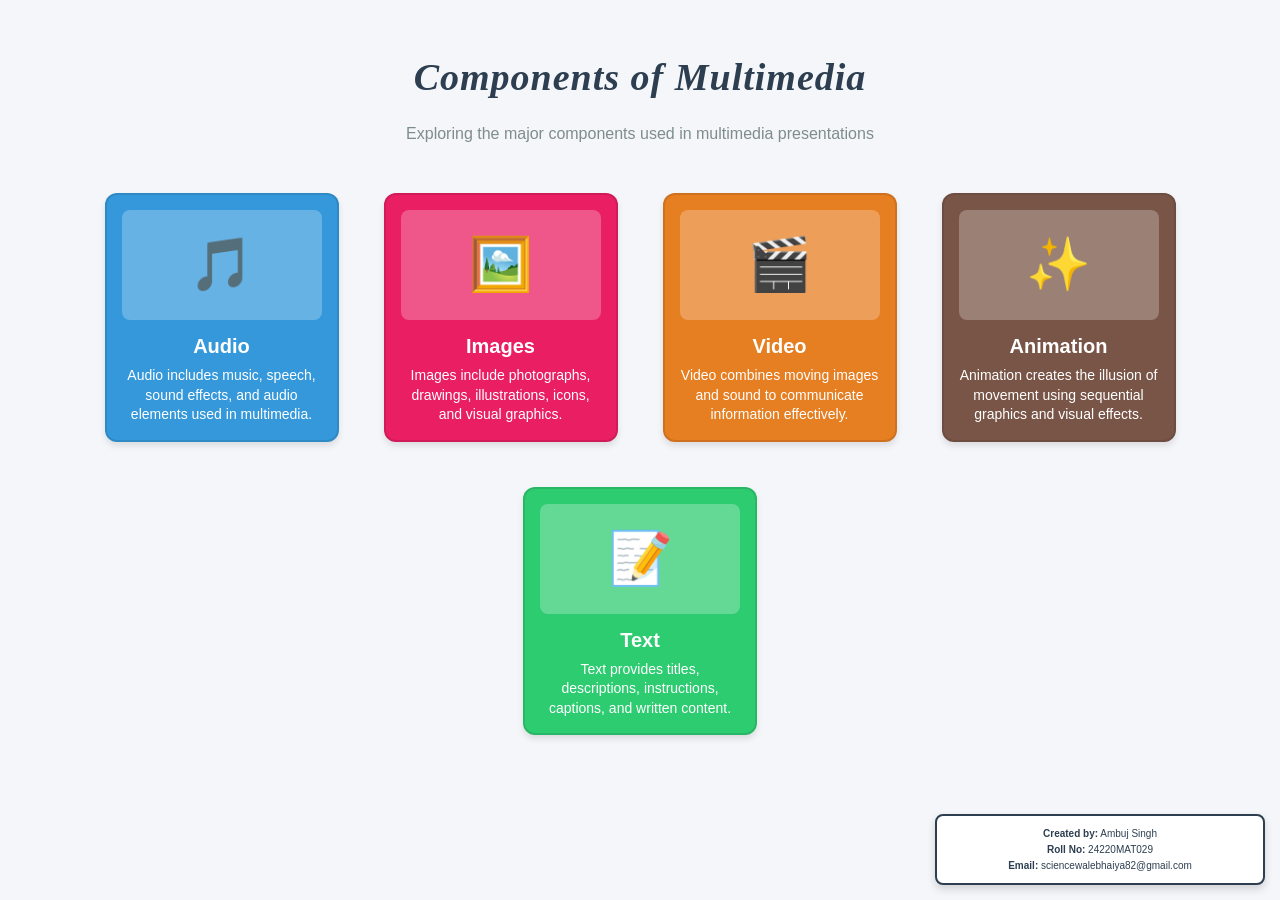
<file: lab_2/index.html>
<!DOCTYPE html>
<html lang="en">
<head>
    <meta charset="UTF-8">
    <meta name="viewport" content="width=device-width, initial-scale=1.0">
    <title>Components of Multimedia - CSS Flexbox Gallery</title>
    <!-- External Stylesheet -->
    <link rel="stylesheet" href="style.css">
</head>
<body>

    <!-- Page Header -->
    <header class="page-header">
        <h1>Components of Multimedia</h1>
        <p>Exploring the major components used in multimedia presentations</p>
    </header>

    <!-- Flexbox Gallery Container -->
    <div class="gallery-container">

        <!-- Card 1: Blue (Audio) -->
        <div class="card blue">
            <div class="card-image">🎵</div>
            <h3>Audio</h3>
            <p>Audio includes music, speech, sound effects, and audio elements used in multimedia.</p>
        </div>

        <!-- Card 2: Pink (Images) -->
        <div class="card pink">
            <div class="card-image">🖼️</div>
            <h3>Images</h3>
            <p>Images include photographs, drawings, illustrations, icons, and visual graphics.</p>
        </div>

        <!-- Card 3: Orange (Video) -->
        <div class="card orange">
            <div class="card-image">🎬</div>
            <h3>Video</h3>
            <p>Video combines moving images and sound to communicate information effectively.</p>
        </div>

        <!-- Card 4: Brown (Animation) -->
        <div class="card brown">
            <div class="card-image">✨</div>
            <h3>Animation</h3>
            <p>Animation creates the illusion of movement using sequential graphics and visual effects.</p>
        </div>

        <!-- Card 5: Green (Text) -->
        <div class="card green">
            <div class="card-image">📝</div>
            <h3>Text</h3>
            <p>Text provides titles, descriptions, instructions, captions, and written content.</p>
        </div>

    </div>

    <!-- Creator Box (Bottom Right Corner, half size of content cards) -->
    <div class="creator-box">
        <p><strong>Created by:</strong> Ambuj Singh</p>
        <p><strong>Roll No:</strong> 24220MAT029</p>
        <p><strong>Email:</strong> sciencewalebhaiya82@gmail.com</p>
    </div>

</body>
</html>
</file>
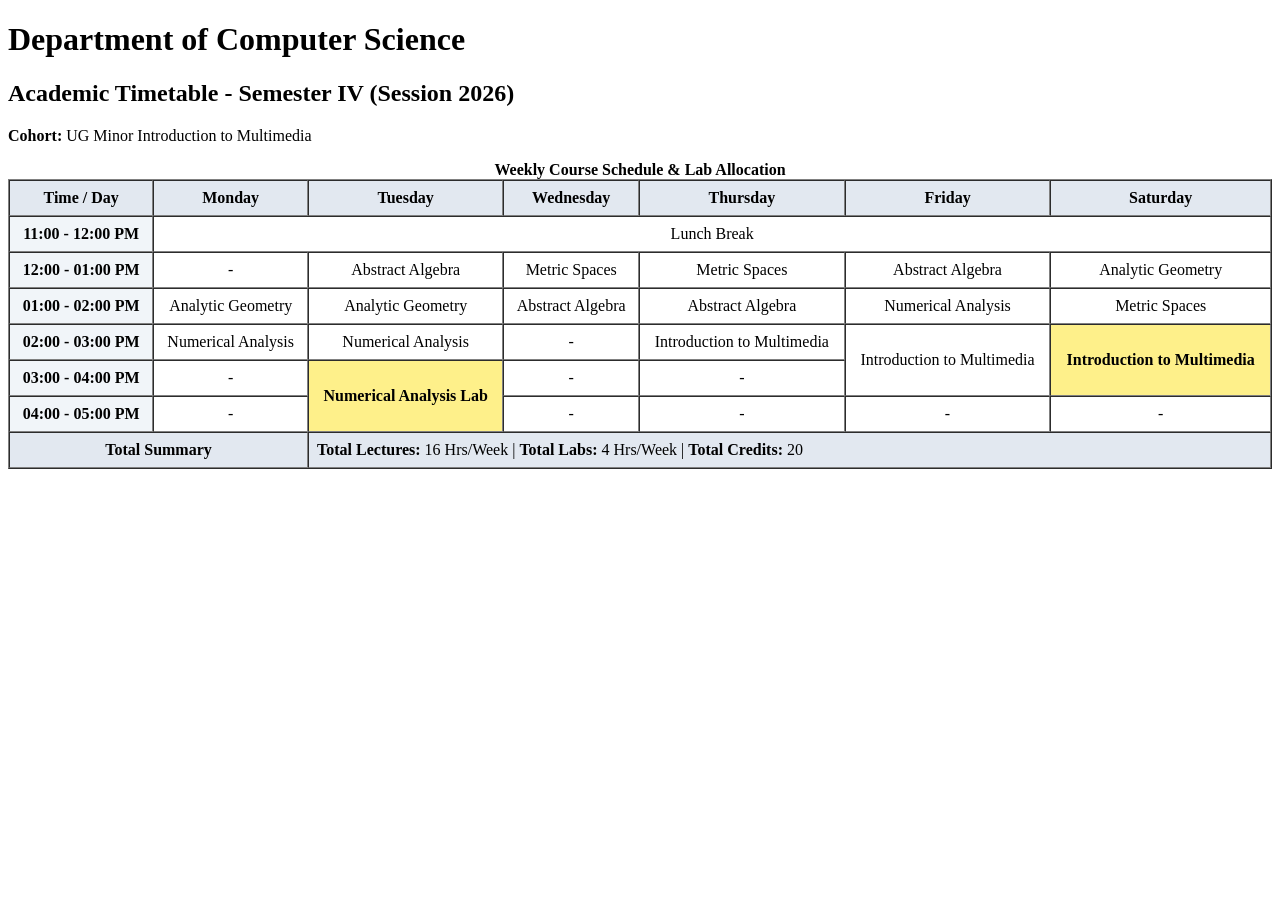
<file: lab_1/timetable.html>
<!DOCTYPE html>
<html lang="en">
<head>
<meta charset="UTF-8">
<title>University Weekly Timetable - Ambuj Singh</title>
</head>
<body>
<h1>Department of Computer Science</h1>
<h2>Academic Timetable - Semester IV (Session 2026)</h2>
<p><strong>Cohort:</strong> UG Minor Introduction to Multimedia</p>
<table border="1" cellpadding="8" cellspacing="0" width="100%">
<caption><strong>Weekly Course Schedule & Lab Allocation</strong></caption>
<!-- TABLE HEADER -->
<thead>
<tr align="center" bgcolor="#e2e8f0">
<th scope="col">Time / Day</th>
<th scope="col">Monday</th>
<th scope="col">Tuesday</th>
<th scope="col">Wednesday</th>
<th scope="col">Thursday</th>
<th scope="col">Friday</th>
<th scope="col">Saturday</th>
</tr>
</thead>
<!-- TABLE BODY -->
<tbody align="center">
<!-- 11:00 - 12:00 PM -->
<tr>
<th scope="row" bgcolor="#f1f5f9">11:00 - 12:00 PM</th>
<td colspan="6">Lunch Break</td>
</tr>
<!-- 12:00 - 01:00 PM -->
<tr>
<th scope="row" bgcolor="#f1f5f9">12:00 - 01:00 PM</th>
<td>-</td>
<td>Abstract Algebra</td>
<td>Metric Spaces</td>
<td>Metric Spaces</td>
<td>Abstract Algebra </td>
<td>Analytic Geometry</td>
</tr>
<!-- 01:00 - 02:00 PM -->
<tr>
<th scope="row" bgcolor="#f1f5f9">01:00 - 02:00 PM</th>
<td>Analytic Geometry</td>
<td>Analytic Geometry</td>
<td>Abstract Algebra</td>
<td>Abstract Algebra </td>
<td>Numerical Analysis</td>
<td>Metric Spaces</td>
</tr>
<!-- 02:00 - 03:00 PM -->
<tr>
<th scope="row" bgcolor="#f1f5f9">02:00 - 03:00 PM</th>
<td>Numerical Analysis </td>
<td>Numerical Analysis</td>
<td>-</td>
<td>Introduction to Multimedia</td>
<td rowspan="2">Introduction to Multimedia</td>
<td rowspan="2" bgcolor="#fef08a"><strong>Introduction to Multimedia</strong></td>
</tr>
<!-- 03:00 - 04:00 PM -->
<tr>
<th scope="row" bgcolor="#f1f5f9">03:00 - 04:00 PM</th>
<td>-</td>
<td rowspan="2" bgcolor="#fef08a">
<strong>Numerical Analysis Lab </strong>
</td>
<td>-</td>
<td>-</td>
</tr>
<!-- 04:00 - 05:00 PM -->
<tr>
<th scope="row" bgcolor="#f1f5f9">04:00 - 05:00 PM</th>
<td>-</td>
<td>-</td>
<td>-</td>
<td>-</td>
<td>-</td>
</tr>
</tbody>
<!-- TABLE FOOTER -->
<tfoot bgcolor="#e2e8f0">
<tr>
<th scope="row" colspan="2">Total Summary</th>
<td colspan="5" align="left">
<strong>Total Lectures:</strong> 16 Hrs/Week |
<strong>Total Labs:</strong> 4 Hrs/Week |
<strong>Total Credits:</strong> 20
</td>
</tr>
</tfoot>
</table>
</body>
</html>
</file>
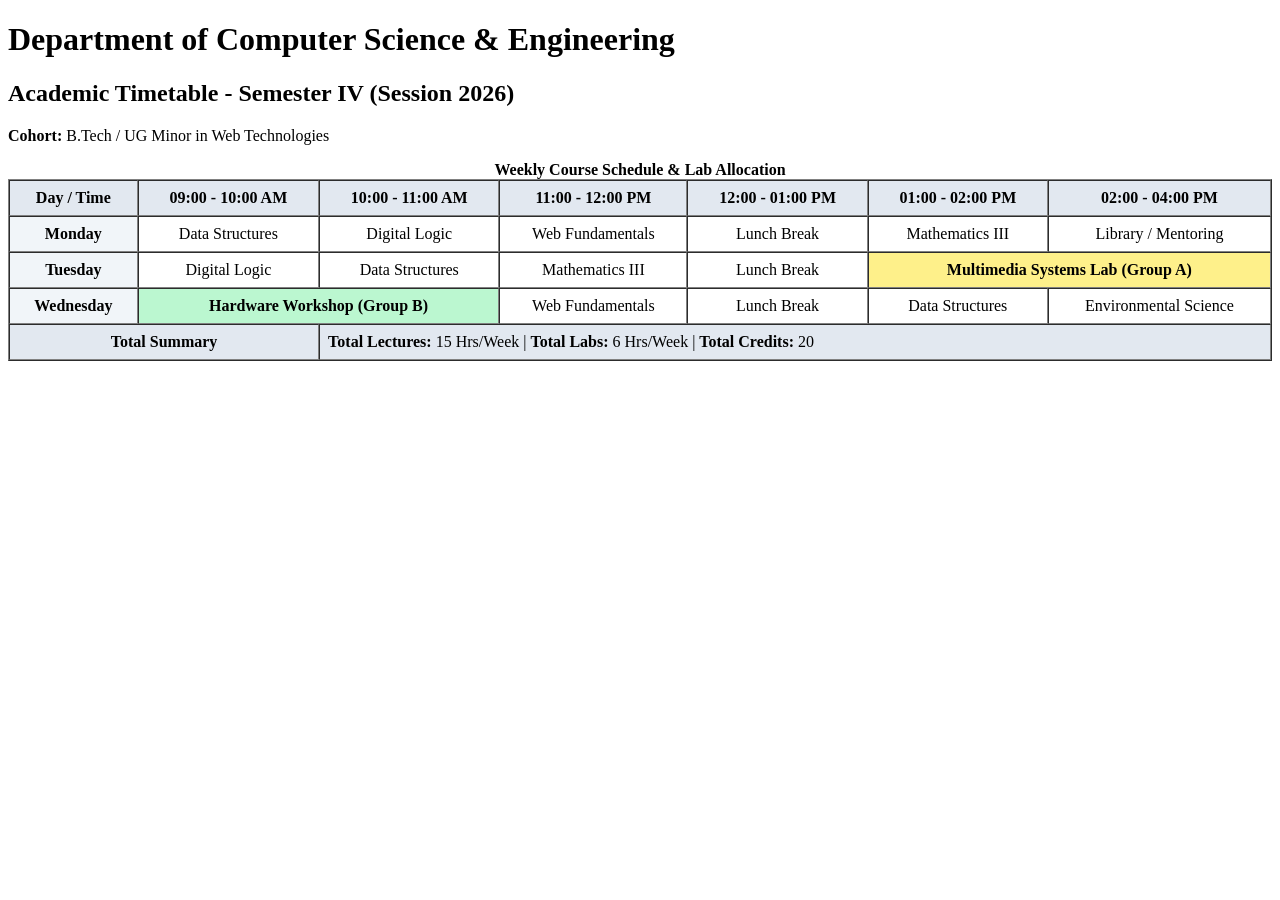
<file: lab_1/timetable_raw.html>
<!DOCTYPE html>
<html lang="en">
<head>
<meta charset="UTF-8">
<title>University Weekly Timetable</title>
</head>
<body>
<h1>Department of Computer Science & Engineering</h1>
<h2>Academic Timetable - Semester IV (Session 2026)</h2>
<p><strong>Cohort:</strong> B.Tech / UG Minor in Web Technologies</p>
<table border="1" cellpadding="8" cellspacing="0" width="100%">
<caption><strong>Weekly Course Schedule & Lab Allocation</strong></caption>
<!-- TABLE HEADER -->
<thead>
<tr align="center" bgcolor="#e2e8f0">
<th scope="col">Day / Time</th>
<th scope="col">09:00 - 10:00 AM</th>
<th scope="col">10:00 - 11:00 AM</th>
<th scope="col">11:00 - 12:00 PM</th>
<th scope="col">12:00 - 01:00 PM</th>
<th scope="col">01:00 - 02:00 PM</th>
<th scope="col">02:00 - 04:00 PM</th>
</tr>
</thead>
<!-- TABLE BODY -->
<tbody align="center">
<!-- MONDAY -->
<tr>
<th scope="row" bgcolor="#f1f5f9">Monday</th>
<td>Data Structures</td>
<td>Digital Logic</td>
<td>Web Fundamentals</td>
<!-- TODO: Add Lunch Break Spanning or Individual Slot -->
<td>Lunch Break</td>
<td>Mathematics III</td>
<td>Library / Mentoring</td>
</tr>
<!-- TUESDAY -->
<tr>
<th scope="row" bgcolor="#f1f5f9">Tuesday</th>
<td>Digital Logic</td>
<td>Data Structures</td>
<td>Mathematics III</td>
<td>Lunch Break</td>
<td colspan="2" bgcolor="#fef08a">
<strong>Multimedia Systems Lab (Group A)</strong>
</td>
</tr>
<!-- WEDNESDAY -->
<tr>
<th scope="row" bgcolor="#f1f5f9">Wednesday</th>
<td colspan="2" bgcolor="#bbf7d0">
<strong>Hardware Workshop (Group B)</strong>
</td>
<td>Web Fundamentals</td>
<td>Lunch Break</td>
<td>Data Structures</td>
<td>Environmental Science</td>
</tr>
<!-- THURSDAY & FRIDAY (STUDENTS TO COMPLETE) -->
<!-- TODO: Implement Thursday and Friday rows using appropriate colspan/rowspan -->
</tbody>
<!-- TABLE FOOTER -->
<tfoot bgcolor="#e2e8f0">
<tr>
<th scope="row" colspan="2">Total Summary</th>
<td colspan="5" align="left">
<strong>Total Lectures:</strong> 15 Hrs/Week |
<strong>Total Labs:</strong> 6 Hrs/Week |
<strong>Total Credits:</strong> 20
</td>
</tr>
</tfoot>
</table>
</body>
</html>
</file>
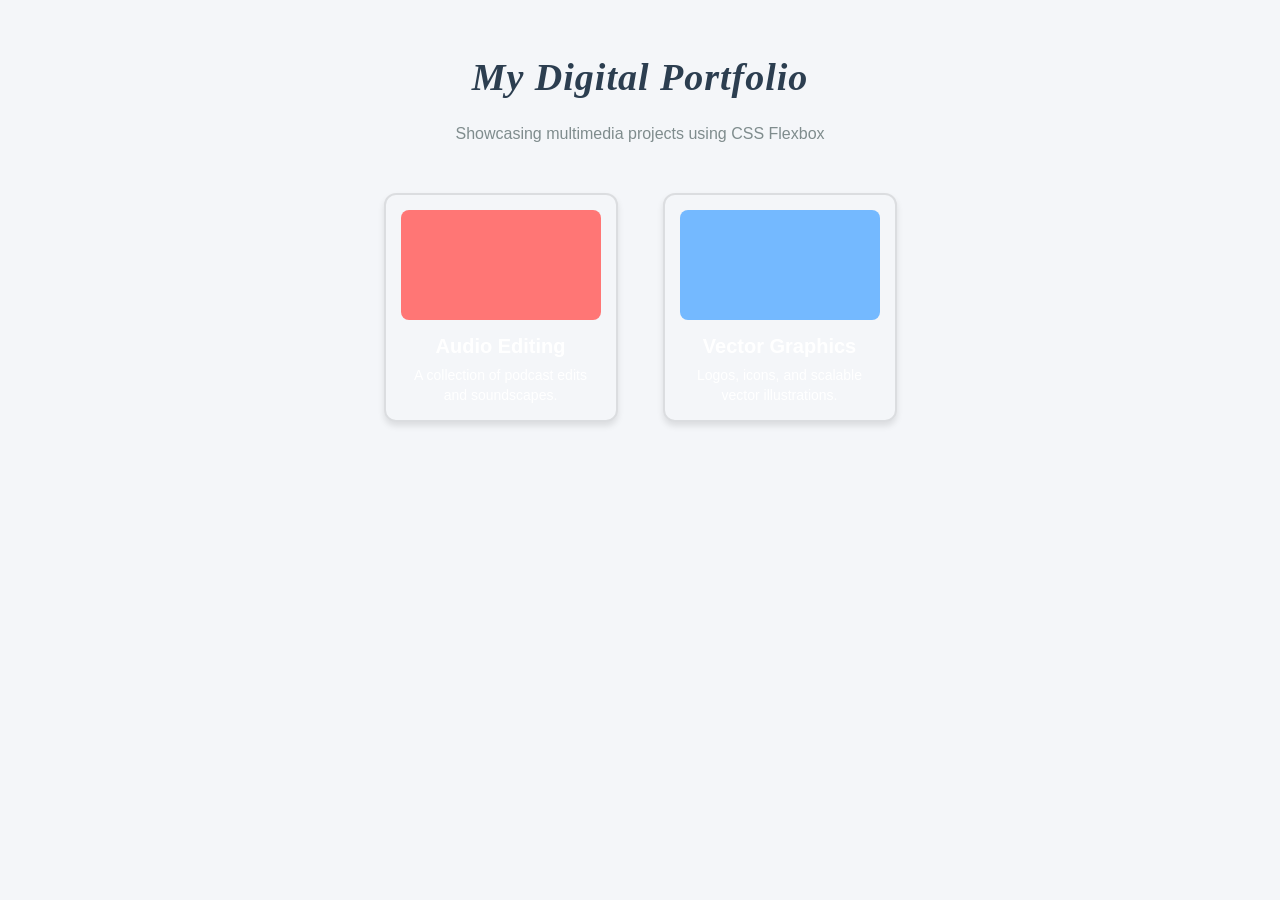
<file: lab_2/index_raw.html>
<!DOCTYPE html>
<html lang="en">
<head>
<meta charset="UTF-8">
<title>CSS Flexbox Gallery</title>
<!-- Link to External CSS -->
<link rel="stylesheet" href="style.css">
</head>
<body>
<header class="page-header">
<h1>My Digital Portfolio</h1>
<p>Showcasing multimedia projects using CSS Flexbox</p>
</header>
<!-- The Flexbox Parent -->
<div class="gallery-container">
<!-- Card 1 -->
<div class="card">
<div class="card-image" style="background-color: #ff7675;"></div>
<h3>Audio Editing</h3>
<p>A collection of podcast edits and soundscapes.</p>
</div>
<!-- Card 2 -->
<div class="card">
<div class="card-image" style="background-color: #74b9ff;"></div>
<h3>Vector Graphics</h3>
<p>Logos, icons, and scalable vector illustrations.</p>
</div>
<!-- Card 3 (STUDENT TASK: Add a 3rd and 4th card) -->
<!-- TODO: Add more cards here -->
</div>
</body>
</html>
</file>
<file: lab_2/style.css>
/* Global Styles */
body {
    font-family: Arial, sans-serif;
    background-color: #f4f6f9;
    margin: 0;
    padding: 30px 20px 80px 20px;
}

/* Page Header */
.page-header {
    text-align: center;
    margin-bottom: 40px;
}

.page-header h1 {
    font-family: 'Trebuchet MS', Georgia, serif;
    font-size: 38px;
    color: #2c3e50;
    font-style: italic;
    letter-spacing: 1px;
}

.page-header p {
    color: #7f8c8d;
    font-size: 16px;
    margin-top: 5px;
}

/* Flexbox Gallery Container */
.gallery-container {
    display: flex;
    flex-wrap: wrap;
    justify-content: center;
    gap: 25px;
    max-width: 1200px;
    margin: 0 auto;
}

/* Individual Content Card */
.card {
    width: 200px;
    padding: 15px;
    margin: 10px;
    border: 2px solid rgba(0, 0, 0, 0.1);
    border-radius: 12px;
    box-shadow: 0 4px 6px rgba(0, 0, 0, 0.1);
    transition: transform 0.3s ease, box-shadow 0.3s ease;
    text-align: center;
    color: #ffffff;
}

/* 5 Card Colors: blue, pink, orange, brown, green */
.card.blue {
    background-color: #3498db;
}

.card.pink {
    background-color: #e91e63;
}

.card.orange {
    background-color: #e67e22;
}

.card.brown {
    background-color: #795548;
}

.card.green {
    background-color: #2ecc71;
}

/* Image Placeholder inside Card (Centered Emojis) */
.card-image {
    width: 100%;
    height: 110px;
    background-color: rgba(255, 255, 255, 0.25);
    border-radius: 8px;
    margin-bottom: 15px;
    display: flex;
    align-items: center;
    justify-content: center;
    font-size: 52px;
}

/* Card Titles & Text */
.card h3 {
    margin: 10px 0 8px 0;
    font-size: 20px;
}

.card p {
    font-size: 14px;
    line-height: 1.4;
    margin: 0;
}

/* Hover Interaction (:hover) */
.card:hover {
    transform: translateY(-10px);
    box-shadow: 0 12px 20px rgba(0, 0, 0, 0.25);
    cursor: pointer;
}

/* Creator Box in Bottom Right Corner (Half size of content cards: ~110px width vs ~200px card width) */
.creator-box {
    position: fixed;
    bottom: 15px;
    right: 15px;
    width: 310px;
    padding: 8px;
    border: 2px solid #2c3e50;
    border-radius: 8px;
    background-color: #ffffff;
    color: #2c3e50;
    font-size: 10px;
    line-height: 1.3;
    box-shadow: 0 4px 8px rgba(0, 0, 0, 0.15);
    text-align: center;
    z-index: 100;
}

.creator-box p {
    margin: 3px 0;
    word-break: break-word;
}
</file>
